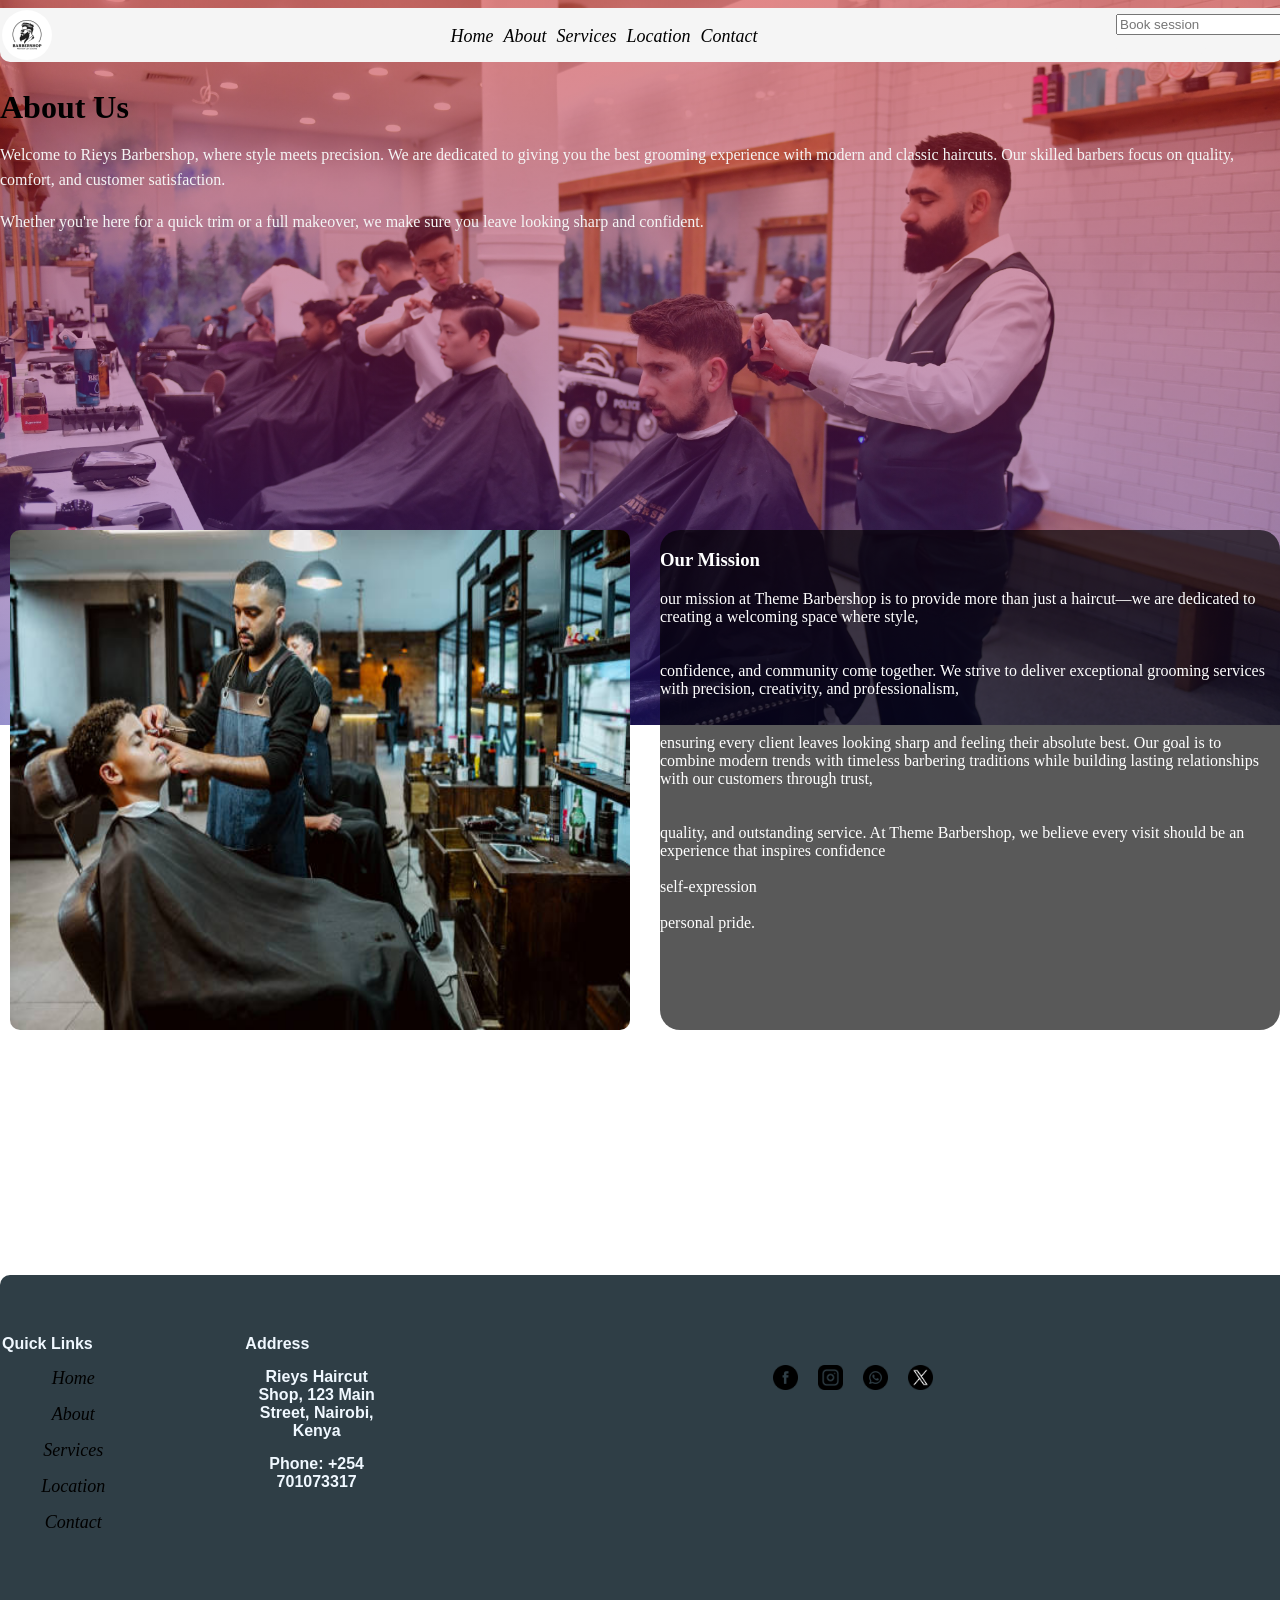
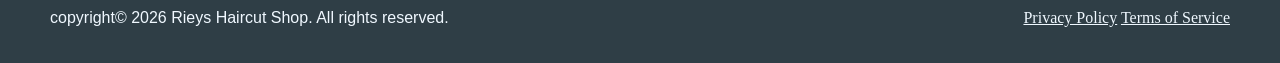
<file: pages/about.html>
<!DOCTYPE html>
<html lang="en">
<head>
    <meta charset="UTF-8">
    <meta name="viewport" content="width=device-width, initial-scale=1.0">
    <title>best barber shop</title>
    <link rel="stylesheet" href="about.css">
    <link rel="shortcut icon" href="/img/logo.webp" type="image/x-icon">
</head>
<body>
       <div class="banner">
        <div class="header">

            <div class="navigation">
                <img src="/img/logo.webp" alt="logo">
                
                <ul>
              <li> <a href="/index.html">Home</a> </li>
              <li><a href="/pages/about.html">About</a></li>
              <li><a href="/pages/services.html">Services</a></li>
              <li><a href="/pages/location.html">Location</a></li>
              <li><a href="/pages/contact.html">Contact</a></li>
                  
                </ul>
                <div class="text">
                    <input type="text" placeholder="Book session">
                </div>
                <!-- end of text -->
              
            </div>
            <!-- navbar -->

  </div>  <!-- header -->
  
  <div class="about-container">
    
    <div class="about-text">
      <h2>About Us</h2>
      <p>
        Welcome to Rieys Barbershop, where style meets precision. We are dedicated 
        to giving you the best grooming experience with modern and classic haircuts.
        Our skilled barbers focus on quality, comfort, and customer satisfaction.
      </p>
      <p>
        Whether you're here for a quick trim or a full makeover, we make sure you 
        leave looking sharp and confident.
      </p>
    </div>

    <div class="about-image">
      <img src="/img/best.jpg" alt="Barbershop">
      <div class="bo">
        <h3>Our Mission</h3>
<p>
          our mission at Theme Barbershop is to provide more than just a haircut—we are dedicated to creating a welcoming space where style,<br> <br><br> confidence, and community come together. We strive to deliver exceptional grooming services with precision, creativity, and professionalism,<br><br><br> ensuring every client leaves looking sharp and feeling their absolute best. Our goal is to combine modern trends with timeless barbering traditions while building lasting relationships with our customers through trust,<br> <br><br>quality, and outstanding service. At Theme Barbershop, we believe every visit should be an experience that inspires confidence <br><br> self-expression <br><br>  personal pride.
        </p>
      </div>
    </div>

  </div>
</section>


</div>
    <!-- end of banner -->
       <div class="footer">
        <div class="boxcontainer">
            <div class="quicklinks">
                <h4>Quick Links</h4>
                <ul>
                    <li> <a href="/index.html">Home</a> </li>
              <li><a href="/pages/about.html">About</a></li>
              <li><a href="/pages/services.html">Services</a></li>
              <li><a href="/pages/location.html">Location</a></li>
              <li><a href="/pages/contact.html">Contact</a></li>
  </ul>
 </div>
 <!-- end of quick links -->
  <div class="address">
    <h4>Address</h4>
    <ul>
    <li><span>Rieys Haircut Shop, 123 Main Street, Nairobi, Kenya</span></li>
    <li>
        Phone: +254 701073317
    </li>
</ul>
 </div>
 <!-- end of address -->
  <div class="socialicon">
    <img src="/img/facebook.png" alt="">
    <img src="/img/instagram.png" alt="">
    <img src="/img/black (2).png" alt="">
    <img src="/img/twitter (1).png" alt="">
 </div>
 <!-- end of social connections -->
  <div class="end">
    <!-- start of end -->
     <hr class="footer-divider"></div>

  </div>
  <!-- end of end -->
   <div class="footer-bottom">
    <div class="copyright">
        copyright© 2026 Rieys Haircut Shop. All rights reserved.
    </div>
    <div class="footer-legal">
      <p></p>  <a href="#">Privacy Policy</a>
        <a href="#">Terms of Service</a>
        </p>
    </div>
    <!-- end of footer legal -->


   </div>





        </div>
       </div>

    
</body>
</html>
</file>
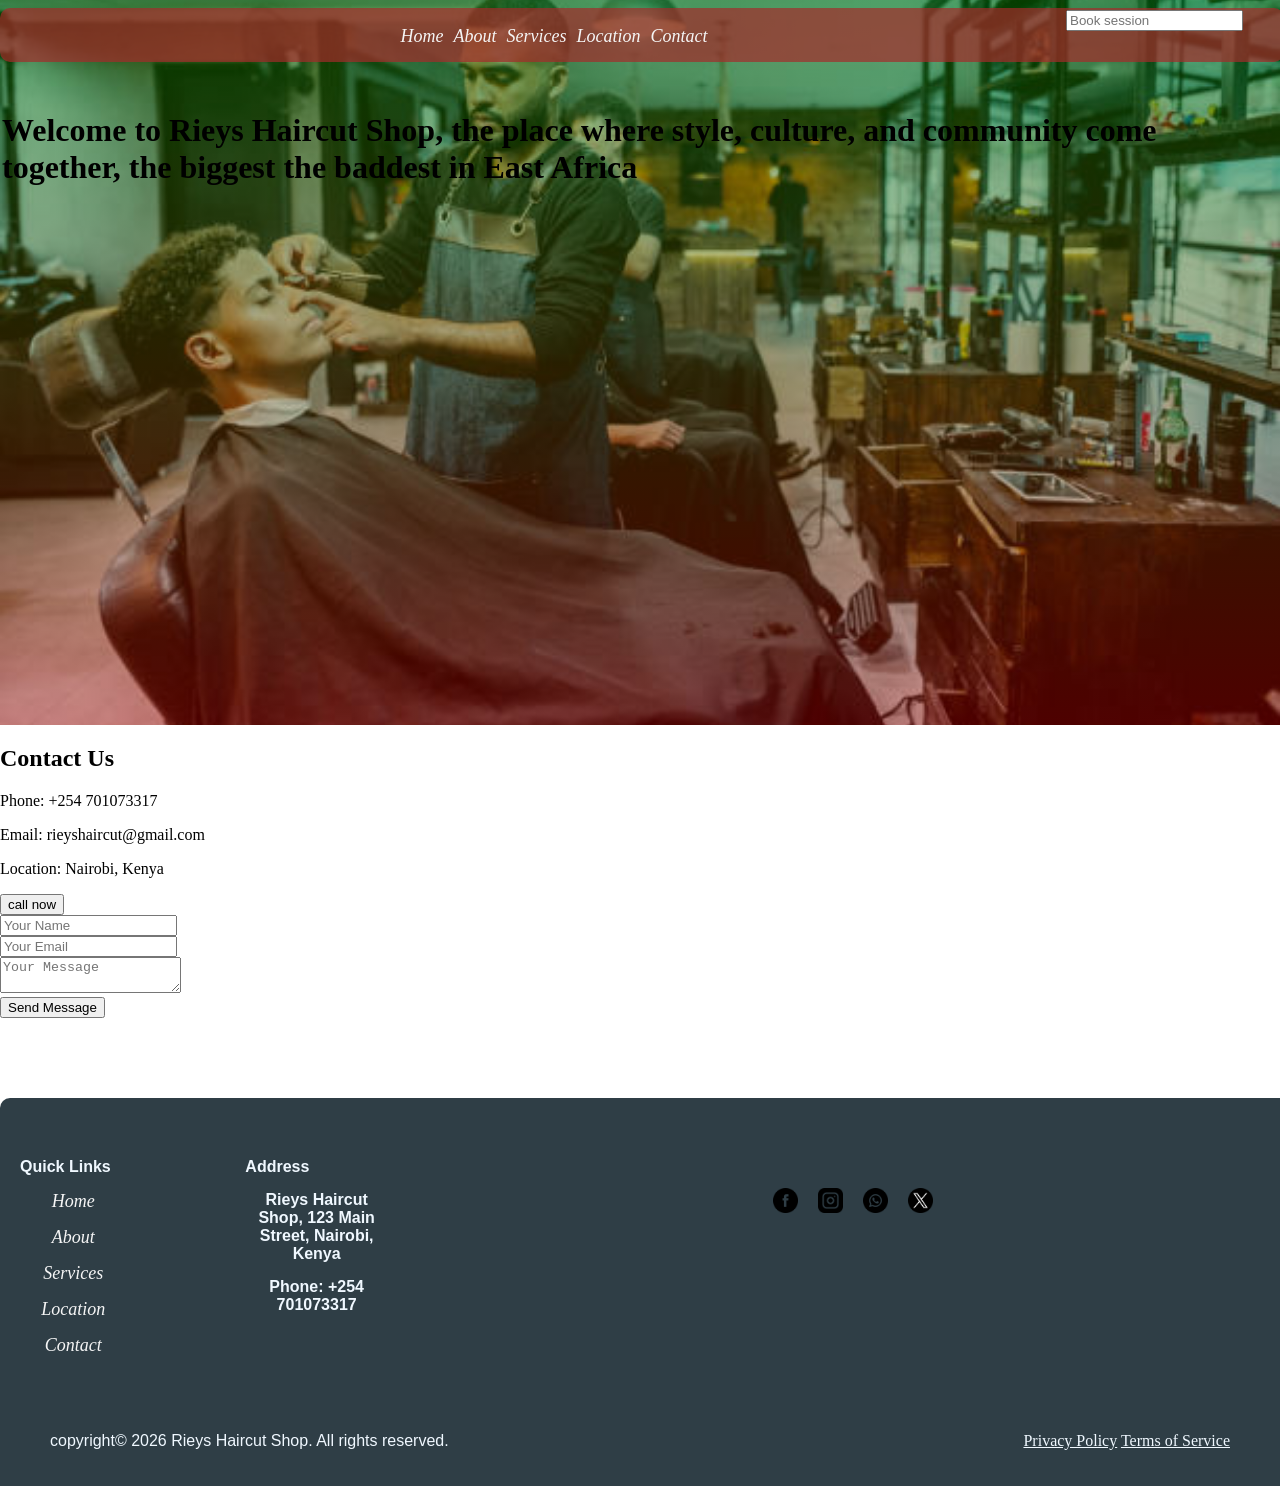
<file: pages/contact.html>
<!DOCTYPE html>
<html lang="en">
<head>
    <meta charset="UTF-8">
    <meta name="viewport" content="width=device-width, initial-scale=1.0">
    <title>Document</title>
    <link rel="stylesheet" href="contact.css">
</head>
<body>
       <div class="banner">
        
 
        <div class="header">

            <div class="navigation">
                
                <ul>
              <li> <a href="/index.html">Home</a> </li>
              <li><a href="/pages/about.html">About</a></li>
              <li><a href="/pages/services.html">Services</a></li>
              <li><a href="/pages/location.html">Location</a></li>
              <li><a href="/pages/contact.html">Contact</a></li>
                  
                </ul>
                <div class="text">
                    <input type="text" placeholder="Book session">
                </div>
                <!-- end of text -->
              
            </div>
            <!-- navbar -->
             <div class="write">
                <h1>  <p>Welcome to Rieys Haircut Shop, the place where style, culture, and community come together, the biggest the baddest in East Africa</p></h1>
             </div>
             <!-- end of write -->

  </div>  <!-- header -->
 


</div>
    <!-- end of banner -->
       
  <section class="contact">
    <h2>Contact Us</h2>

    <p>Phone: +254 701073317</p>
    <p>Email: rieyshaircut@gmail.com</p>
    <p> Location: Nairobi, Kenya</p>
    <button class="btn">call now</button>

    <!-- Contact Form -->
    <form>
        <input type="text" placeholder="Your Name" required><br>
        <input type="email" placeholder="Your Email" required><br>
        <textarea placeholder="Your Message" required></textarea><br>
        <button type="submit">Send Message</button>
    </form>
</section>


  
 
</div>
   <div class="footer">
        <div class="boxcontainer">
            <div class="quicklinks">
                <h4>Quick Links</h4>
                <ul>
                    <li> <a href="/index.html">Home</a> </li>
              <li><a href="/pages/about.html">About</a></li>
              <li><a href="/pages/services.html">Services</a></li>
              <li><a href="/pages/location.html">Location</a></li>
              <li><a href="/pages/contact.html">Contact</a></li>
  </ul>
 </div>
 <!-- end of quick links -->
  <div class="address">
    <h4>Address</h4>
    <ul>
    <li><span>Rieys Haircut Shop, 123 Main Street, Nairobi, Kenya</span></li>
    <li>
        Phone: +254 701073317
    </li>
</ul>
 </div>
 <!-- end of address -->
  <div class="socialicon">
    <img src="/img/facebook.png" alt="">
    <img src="/img/instagram.png" alt="">
    <img src="/img/black (2).png" alt="">
    <img src="/img/twitter (1).png" alt="">
 </div>
 <!-- end of social connections -->
  <div class="end">
    <!-- start of end -->
     <hr class="footer-divider"></div>

  </div>
  <!-- end of end -->
   <div class="footer-bottom">
    <div class="copyright">
        copyright© 2026 Rieys Haircut Shop. All rights reserved.
    </div>
    <div class="footer-legal">
      <p></p>  <a href="#">Privacy Policy</a>
        <a href="#">Terms of Service</a>
        </p>
    </div>
    <!-- end of footer legal -->


   </div>
  </div>
       </div>
</body>
</html>
</file>
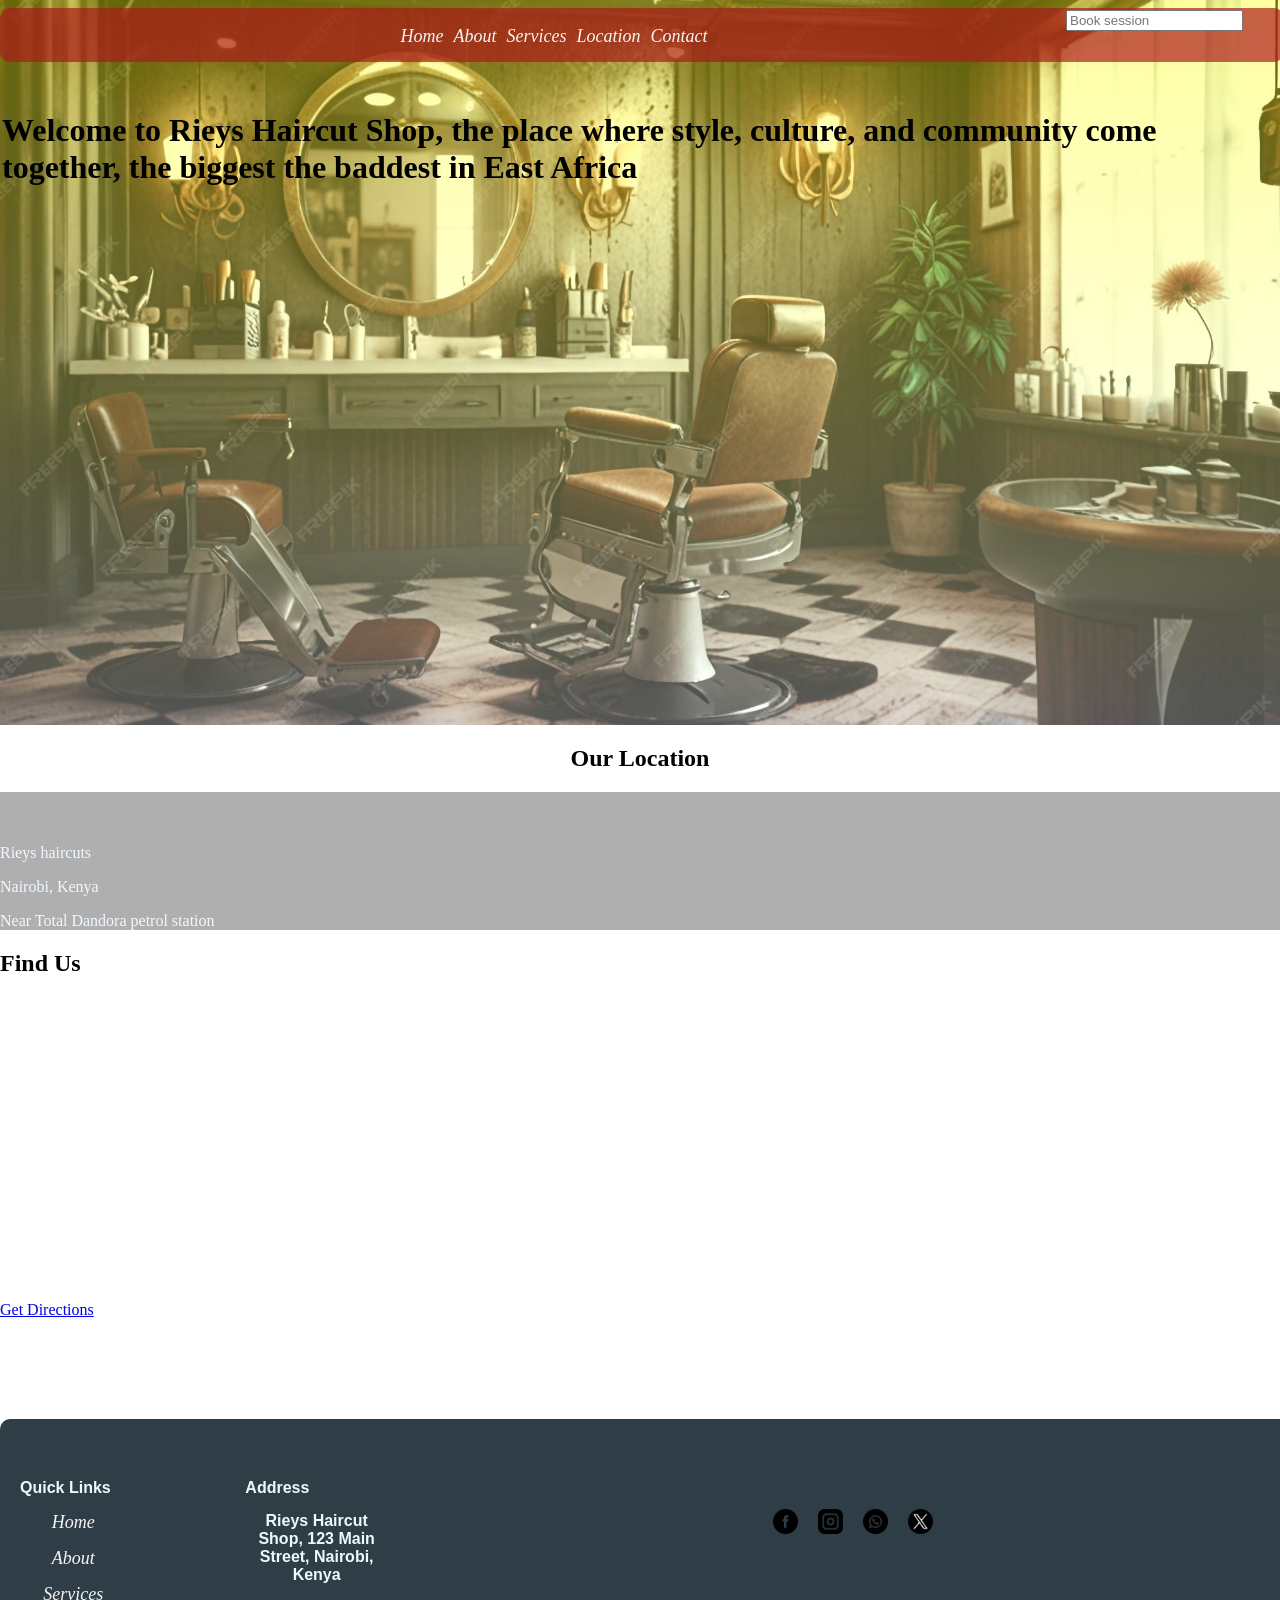
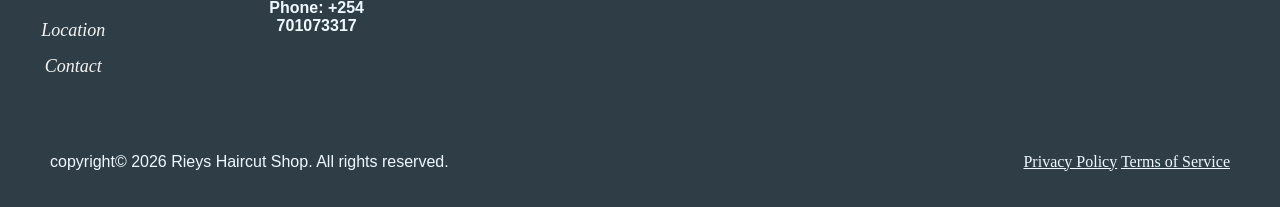
<file: pages/location.html>
<!DOCTYPE html>
<html lang="en">
<head>
    <meta charset="UTF-8">
    <meta name="viewport" content="width=device-width, initial-scale=1.0">
    <title>Document</title>
    <link rel="stylesheet" href="location.css">
</head>
<body>
   <div class="banner">
        
 
        <div class="header">

            <div class="navigation">
                
                <ul>
              <li> <a href="/index.html">Home</a> </li>
              <li><a href="/pages/about.html">About</a></li>
              <li><a href="/pages/services.html">Services</a></li>
              <li><a href="/pages/location.html">Location</a></li>
              <li><a href="/pages/contact.html">Contact</a></li>
                  
                </ul>
                <div class="text">
                    <input type="text" placeholder="Book session">
                </div>
                <!-- end of text -->
              
            </div>
            <!-- navbar -->
             <div class="write">
                <h1>  <p>Welcome to Rieys Haircut Shop, the place where style, culture, and community come together, the biggest the baddest in East Africa</p></h1>
             </div>
             <!-- end of write -->

  </div>  <!-- header -->
 


</div>
    <!-- end of banner -->
   <div class="loc">
    <h2>Our Location</h2>
   </div>
  <section class="location">
    <br><br>
    <p> Rieys haircuts</p>
    <p>Nairobi, Kenya</p>
    <p>Near Total Dandora petrol station</p>
</section>  
<section class="map">
    <h2>Find Us</h2>

    <iframe 
        src="https://www.google.com/maps/embed?..."
        width="100%" 
        height="300" 
        style="border:0;" 
        allowfullscreen="" 
        loading="lazy">
    </iframe>
</section>
<a href="https://www.google.com/maps?q=Nairobi+Kenya" target="_blank" class="btn">
    Get Directions
</a>


  
</div>
 <div class="footer">
        <div class="boxcontainer">
            <div class="quicklinks">
                <h4>Quick Links</h4>
                <ul>
                 <li> <a href="index.html">Home</a> </li>
              <li><a href="/pages/about.html">About</a></li>
              <li><a href="/pages/services.html">Services</a></li>
              <li><a href="/pages/location.html">Location</a></li>
              <li><a href="/pages/contact.html">Contact</a></li>
  </ul>
 </div>
 <!-- end of quick links -->
  <div class="address">
    <h4>Address</h4>
    <ul>
    <li><span>Rieys Haircut Shop, 123 Main Street, Nairobi, Kenya</span></li>
    <li>
        Phone: +254 701073317
    </li>
</ul>
 </div>
 <!-- end of address -->
  <div class="socialicon">
    <img src="/img/facebook.png" alt="">
    <img src="/img/instagram.png" alt="">
    <img src="/img/black (2).png" alt="">
    <img src="/img/twitter (1).png" alt="">
 </div>
 <!-- end of social connections -->
  <div class="end">
    <!-- start of end -->
     <hr class="footer-divider"></div>

  </div>
  <!-- end of end -->
   <div class="footer-bottom">
    <div class="copyright">
        copyright© 2026 Rieys Haircut Shop. All rights reserved.
    </div>
    <div class="footer-legal">
      <p></p>  <a href="#">Privacy Policy</a>
        <a href="#">Terms of Service</a>
        </p>
    </div>
    <!-- end of footer legal -->


   </div>

 </div> 
  </div>
</body>
</html>
</file>
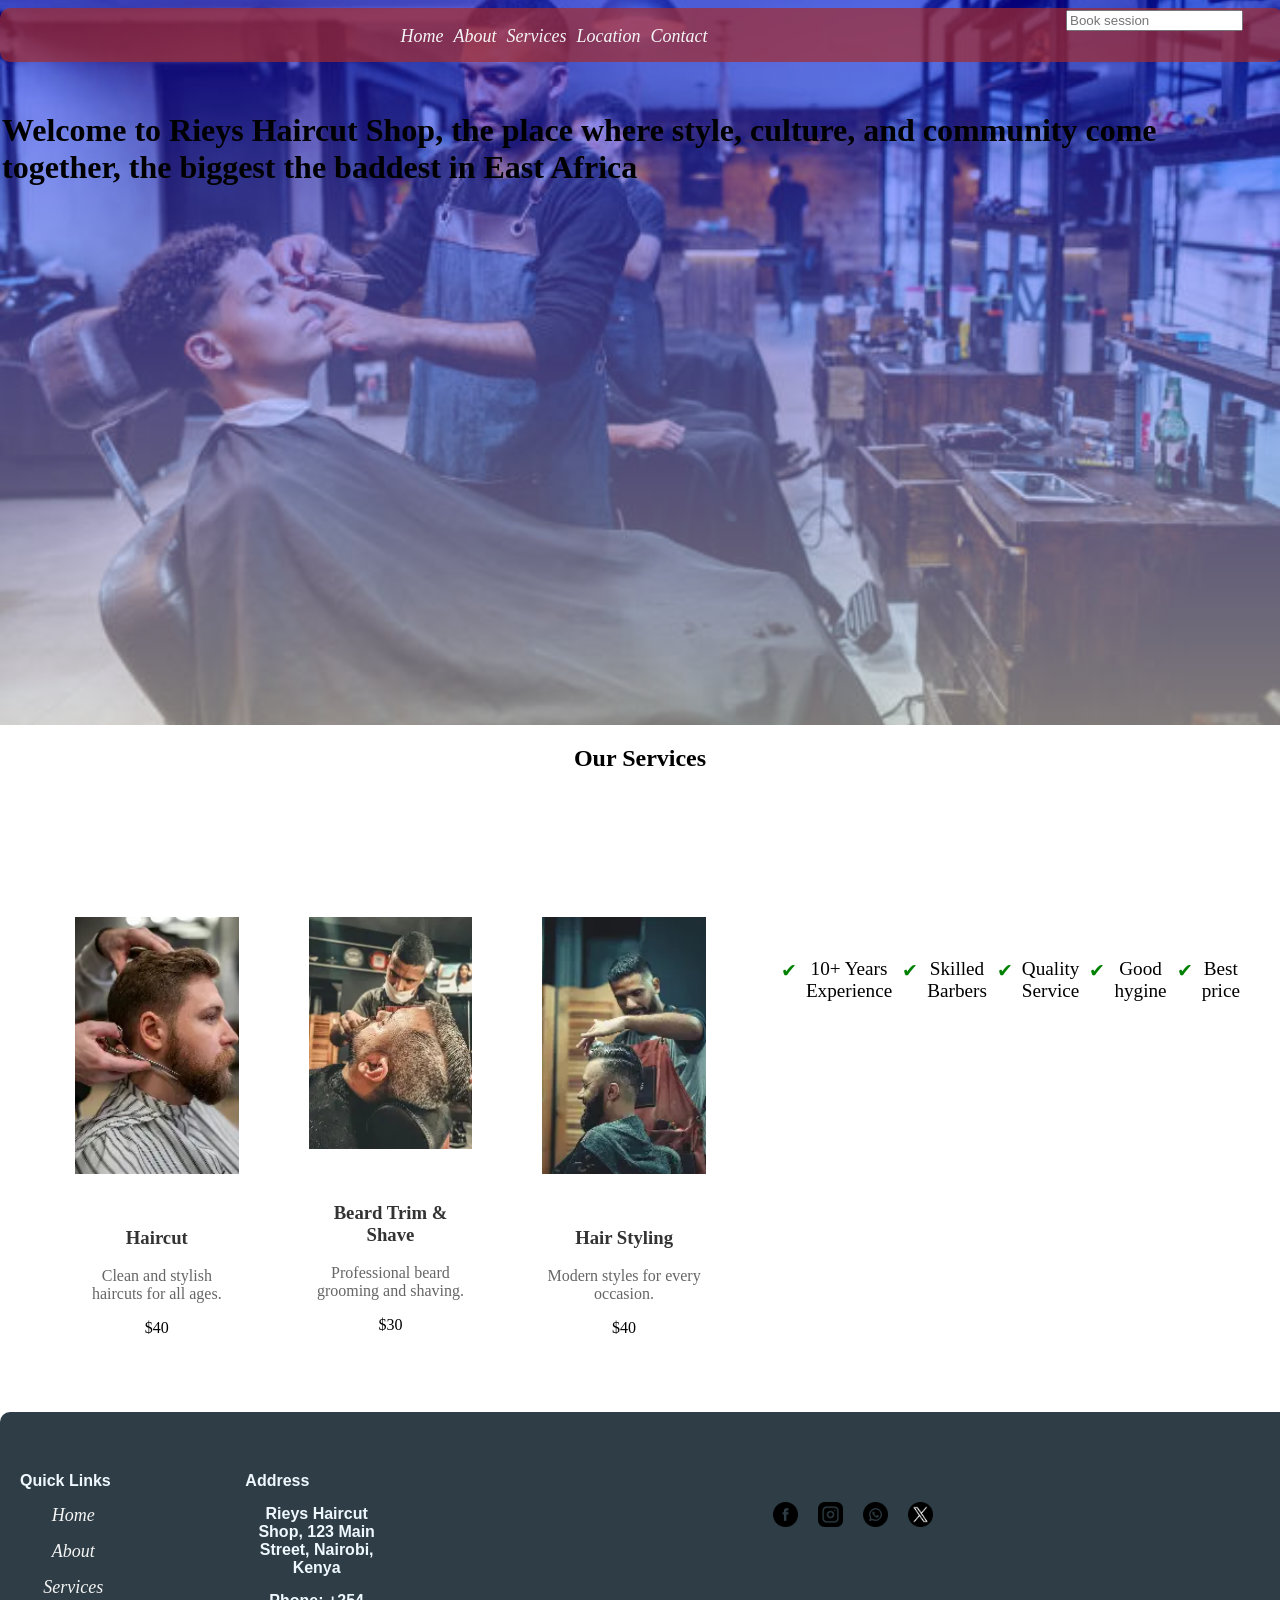
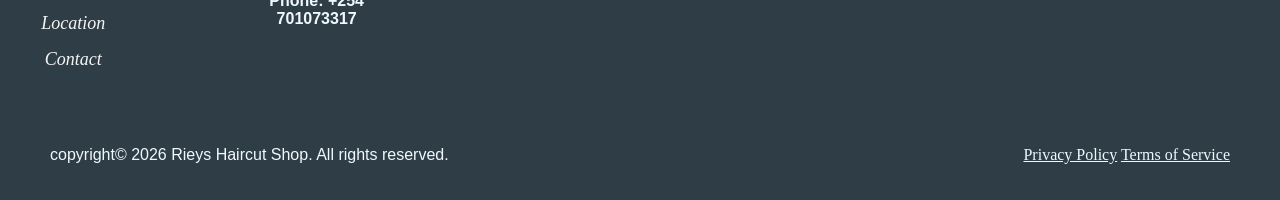
<file: pages/services.html>
<!DOCTYPE html>
<html lang="en">
<head>
    <meta charset="UTF-8">
    <meta name="viewport" content="width=device-width, initial-scale=1.0">
    <title>Document</title>
    <link rel="stylesheet" href="services.css">
</head>
<body>
     <div class="banner">
        
 
        <div class="header">

            <div class="navigation">
                
                <ul>
              <li> <a href="/index.html">Home</a> </li>
              <li><a href="/pages/about.html">About</a></li>
              <li><a href="/pages/services.html">Services</a></li>
              <li><a href="/pages/location.html">Location</a></li>
              <li><a href="/pages/contact.html">Contact</a></li>
                  
                </ul>
                <div class="text">
                    <input type="text" placeholder="Book session">
                </div>
                <!-- end of text -->
              
            </div>
            <!-- navbar -->
             <div class="write">
                <h1>  <p>Welcome to Rieys Haircut Shop, the place where style, culture, and community come together, the biggest the baddest in East Africa</p></h1>
             </div>
             <!-- end of write -->

  </div>  <!-- header -->
 


</div>
    <!-- end of banner -->
  <div class="ours">
  <h2>Our Services</h2>

  </div>
  <div class="housing">
    
  <section class="services">
  

  <div class="service-box">
    <img src="/img/barber 2.webp" alt="Haircut">
    <h3>Haircut</h3>
    <p>Clean and stylish haircuts for all ages.</p>
    <span>$40</span>
  </div>
  

  <div class="service-box">
    <img src="/img/barber 1.webp" alt="Beard Trim">
    <h3>Beard Trim & Shave</h3>
    <p>Professional beard grooming and shaving.</p>
    <span>$30</span>
  </div>

  <div class="service-box">
    <img src="/img/barber3.webp" alt="Hair Styling">
    <h3>Hair Styling</h3>
    <p>Modern styles for every occasion.</p>
    <span>$40</span>
    
  </div>
  <ul class="about-list">
  <li>10+ Years Experience</li>
  <li>Skilled Barbers</li>
  <li>Quality Service</li>
  <li>Good hygine</li>
  <li>Best price</li>
</ul>
  </div> 
  <!-- end of housing -->
 
</section>
   <div class="footer">
        <div class="boxcontainer">
            <div class="quicklinks">
                <h4>Quick Links</h4>
                <ul>
                 <li> <a href="/index.html">Home</a> </li>
              <li><a href="/pages/about.html">About</a></li>
              <li><a href="/pages/services.html">Services</a></li>
              <li><a href="/pages/location.html">Location</a></li>
              <li><a href="/pages/contact.html">Contact</a></li>
  </ul>
 </div>
 <!-- end of quick links -->
  <div class="address">
    <h4>Address</h4>
    <ul>
    <li><span>Rieys Haircut Shop, 123 Main Street, Nairobi, Kenya</span></li>
    <li>
        Phone: +254 701073317
    </li>
</ul>
 </div>
 <!-- end of address -->
  <div class="socialicon">
    <img src="/img/facebook.png" alt="">
    <img src="/img/instagram.png" alt="">
    <img src="/img/black (2).png" alt="">
    <img src="/img/twitter (1).png" alt="">
 </div>
 <!-- end of social connections -->
  <div class="end">
    <!-- start of end -->
     <hr class="footer-divider"></div>

  </div>
  <!-- end of end -->
   <div class="footer-bottom">
    <div class="copyright">
        copyright© 2026 Rieys Haircut Shop. All rights reserved.
    </div>
    <div class="footer-legal">
      <p></p>  <a href="#">Privacy Policy</a>
        <a href="#">Terms of Service</a>
        </p>
    </div>
    <!-- end of footer legal -->


   </div>

 </div> 
  </div>

</body>
</html>
</file>
<file: pages/about.css>
body{
    padding: 0;
    margin: 0;
}

.banner{
    width: 100%;
    height: 80vh;
    background-image: linear-gradient(rgba(196, 22, 22, 0.514),rgba(37, 21, 179, 0.384)),url(/img/bg2.jfif);
    background-repeat: no-repeat;
    background-position: center;
    background-size: cover;
    padding-top: 5px;
    display: cover;
}
.header{
    width: 100%;
    height: 50px;
    background-color: whitesmoke;
    margin: auto;
    margin-top: 3px;
    border-top-right-radius: 10px radius;
    border-bottom-left-radius: 10px;
    padding: 2px;
    border: top left radius 10px;
    border-bottom-right-radius: 10px;
    padding: 2px;
}
.navigation{
    width: 100%;
    height: 30px;
    color: white;
    margin: auto;
    display:flex;
}
.navigation img{
    border-radius: 50%;
    height: 50px;
;

}
ul li {
    list-style: none;
    gap: 5px;
    text-align: center;
}
.navigation ul a{
    text-decoration: none;
}
ul{
    float: left;
    display: flex;
    width: 80%;
    gap: 10px;
    justify-content: center;
}

    
li a {
    text-decoration: none;
    color: black;
    font-weight: lighter;
    font-size: large;
    font-style: italic;
    font-family: Cambria, Cochin, Georgia, Times, 'Times New Roman', serif;
    text-align: center;
    gap: 5px;
}
.text{
    width: 7%;
    height: 40px;
    background-color:whitesmoke;
    border-radius: 6px;
    margin-top: 4px;

}

  


.about-text h2 {
  font-size: 32px;
  margin-bottom: 15px;
}

.about-text p {
  color:whitesmoke;
  line-height: 1.6;
}

.about-image {
  width: 100%;
  display: flex;
}

.about-image img {
  width: 100%;
  border-radius: 10px;
  margin-top: 280px;
  margin-left: 10px;
}
.bo {
    width: 100%;
    height: 500px;
    background-color: rgba(0, 0, 0, 0.651);
    color: white;
    margin-top: 280px;
    margin-left: 30px;
    border-radius: 20px;
    font-family: Cambria, Cochin, Georgia, Times, 'Times New Roman', serif;

  
}
.footer{
    width: 100%;
    height: AUTO;
    background-color:#2F3E46;
    padding: 40px 0 20px 0;
    border-top-left-radius: 10px;
    box-sizing: border-box;
    margin-top: 550px;

}
.boxcontainer{
    display: flex;
    flex-direction: row;
    justify-content: center;
    gap: 60px;
    margin-top: 20px;
    margin-bottom: 40px;
}
.quicklinks h4{
    font-family: Arial, Helvetica, sans-serif;
    margin-left: 2px;
    color: aliceblue;
    margin-top: 0;
    margin-bottom: 15px;

}
.quicklinks{
    width: 25%;
}
.quicklinks ul{
    list-style: none;
    padding-left:  0;
    text-decoration: none;
    
    flex-direction: column;
    gap: 15px;
    font-family: Arial, Helvetica, sans-serif;
    color: aliceblue;
    font-weight: bold;
    margin: 0;
}
.quicklinks  li {
    flex-direction: column;
    color: aliceblue;
}
.address h4{
    font-family: Arial, Helvetica, sans-serif;
    margin-left: 2px;
    color: aliceblue;
    margin-top: 0;
    margin-bottom: 15px;

}
.address{
    width: 25%;
}
.address ul{
    list-style: none;
    padding-left:  0;
    text-decoration: none;
    display: flex;
    flex-direction: column;
    gap: 15px;
    font-family: Arial, Helvetica, sans-serif;
    color: aliceblue;
    font-weight: bold;
    margin: 0;
}
.socialicon{
    width: 100%;
    height: auto;
    margin-top: 30px;
    display: flex;
    flex-direction: row;
    justify-content: center;
    gap: 20px;
}
.socialicon img{
    width: auto;
    height: 25px;
    object-fit: contain;
}
.end{
    display: flex;
    flex-direction: row;
    justify-content: center;
    margin-top: 30px;
}
.footer-bottom a{
    font-size: medium;
    color: aliceblue;

}
.footer-bottom{
display: flex;
flex-direction: row;
justify-content: space-between;
align-items: center;
padding: 20px 50px 0 50px;
box-sizing: border-box;
}
.footer-divider{
    margin: 0;
    border: 0;
    border-top: 1px solid #ccc;
    width: 95%;
}
.copyright{
    font-family: Arial, Helvetica, sans-serif;
    color: aliceblue;
}
.footer-legal{
    color: aliceblue;
}
</file>
<file: pages/contact.css>
body{
    padding: 0;
    margin: 0;
}

.banner{
    width: 100%;
    height: 80vh;
    background-image:linear-gradient(rgba(0, 128, 0, 0.479),rgba(255, 0, 0, 0.274)),url(/img/best.jpg);
    background-repeat:no repeat;
    background-position: center;
    background-size: cover;
    padding-top: 5px;
    display: cover;
}


.header{
    width: 100%;
    height: 50px;
    background-color: rgba(165, 42, 42, 0.692);
    margin: auto;
    margin-top: 3px;
    border-top-right-radius: 10px;
    border-bottom-left-radius: 10px;
    padding: 2px;
    border-top-left-radius: 10px;
    border-bottom-right-radius: 10px;
    
    
    
}
.navigation{
    width: 100%;
    height: 30px;
    color: rgb(145, 124, 124);
    margin: auto;
    display:flex;
    padding-bottom: 40px;
    
}
.navigation img{
    border-radius: 50%;
    height: 50px;
}
ul li {
    list-style: none;
    gap: 5px;
    text-align: center;
}
.navigation ul a{
    text-decoration: none;
}
ul{
    float: left;
    display: flex;
    width: 80%;
    gap: 10px;
    justify-content: center;
}

    
li a{
    text-decoration: none;
    color: whitesmoke;
    font-weight: lighter;
    font-size: large;
    font-style: italic;
    font-family: Cambria, Cochin, Georgia, Times, 'Times New Roman', serif;
    text-align: center;
    gap: 5px;
}

.footer{
    width: 100%;
    height: AUTO;
    background-color:#2F3E46;
    padding: 40px 0 20px 0;
    border-top-left-radius: 10px;
    box-sizing: border-box;
    margin-top: 80px;

}
.boxcontainer{
    display: flex;
    flex-direction: row;
    justify-content: center;
    gap: 60px;
    margin-top: 20px;
    margin-bottom: 40px;
}
.quicklinks h4{
    font-family: Arial, Helvetica, sans-serif;
    margin-left: 2px;
    color: aliceblue;
    margin-top: 0;
    margin-bottom: 15px;
    margin-left: 20px;

}
.quicklinks{
    width: 25%;
}
.quicklinks ul{
    list-style: none;
    padding-left:  0;
    text-decoration: none;
    
    flex-direction: column;
    gap: 15px;
    font-family: Arial, Helvetica, sans-serif;
    color: aliceblue;
    font-weight: bold;
    margin: 0;
}
.quicklinks  li {
    flex-direction: column;
    color: aliceblue;
}
.address h4{
    font-family: Arial, Helvetica, sans-serif;
    margin-left: 2px;
    color: aliceblue;
    margin-top: 0;
    margin-bottom: 15px;

}
.address{
    width: 25%;
}
.address ul{
    list-style: none;
    padding-left:  0;
    text-decoration: none;
    display: flex;
    flex-direction: column;
    gap: 15px;
    font-family: Arial, Helvetica, sans-serif;
    color: aliceblue;
    font-weight: bold;
    margin: 0;
}
.socialicon{
    width: 100%;
    height: auto;
    margin-top: 30px;
    display: flex;
    flex-direction: row;
    justify-content: center;
    gap: 20px;
}
.socialicon img{
    width: auto;
    height: 25px;
    object-fit: contain;
}
.end{
    display: flex;
    flex-direction: row;
    justify-content: center;
    margin-top: 30px;
}
.footer-bottom a{
    font-size: medium;
    color: aliceblue;

}
.footer-bottom{
display: flex;
flex-direction: row;
justify-content: space-between;
align-items: center;
padding: 20px 50px 0 50px;
box-sizing: border-box;
}
.footer-divider{
    margin: 0;
    border: 0;
    border-top: 1px solid #ccc;
    width: 95%;
}
.copyright{
    font-family: Arial, Helvetica, sans-serif;
    color: aliceblue;
}
.footer-legal{
    color: aliceblue;
}
</file>
<file: pages/location.css>
body{
    padding: 0;
    margin: 0;
}

.banner{
    width: 100%;
    height: 80vh;
    background-image: linear-gradient(rgba(255, 255, 0, 0.363),rgba(255, 255, 255, 0.301)),url(/img/bg.jpg);
    background-repeat: no-repeat;
    background-position: center;
    background-size: cover;
    padding-top: 5px;
    display: cover;
}


.header{
    width: 100%;
    height: 50px;
    background-color: rgba(173, 26, 26, 0.685);
    margin: auto;
    margin-top: 3px;
    border-top-right-radius: 10px;
    border-bottom-left-radius: 10px;
    padding: 2px;
    border-top-left-radius: 10px;
    border-bottom-right-radius: 10px;
    
    
    
}
.navigation{
    width: 100%;
    height: 30px;
    color: rgb(145, 124, 124);
    margin: auto;
    display:flex;
    padding-bottom:40px ;
    
}
.navigation img{
    border-radius: 50%;
    height: 50px;
;

}
ul li {
    list-style: none;
    gap: 5px;
    text-align: center;
}
.navigation ul a{
    text-decoration: none;
}
ul{
    float: left;
    display: flex;
    width: 80%;
    gap: 10px;
    justify-content: center;
}

    
li a{
    text-decoration: none;
    color: whitesmoke;
    font-weight: lighter;
    font-size: large;
    font-style: italic;
    font-family: Cambria, Cochin, Georgia, Times, 'Times New Roman', serif;
    text-align: center;
    gap: 5px;
}
.loc{
    text-align: center;
}
.location{
    background-color: rgba(0, 0, 0, 0.315);
    color: aliceblue;
}
.location h2{
    text-align: center;
    
}
.tagline {
  color: gold;
  font-size: 13px;
}


.footer{
    width: 100%;
    height: AUTO;
    background-color:#2F3E46;
    padding: 40px 0 20px 0;
    border-top-left-radius: 10px;
    box-sizing: border-box;
    margin-top: 100px;

}
.boxcontainer{
    display: flex;
    flex-direction: row;
    justify-content: center;
    gap: 60px;
    margin-top: 20px;
    margin-bottom: 40px;
}
.quicklinks h4{
    font-family: Arial, Helvetica, sans-serif;
    margin-left: 2px;
    color: aliceblue;
    margin-top: 0;
    margin-bottom: 15px;
    margin-left: 20px;

}
.quicklinks{
    width: 25%;
}
.quicklinks ul{
    list-style: none;
    padding-left:  0;
    text-decoration: none;
    
    flex-direction: column;
    gap: 15px;
    font-family: Arial, Helvetica, sans-serif;
    color: aliceblue;
    font-weight: bold;
    margin: 0;
}
.quicklinks  li {
    flex-direction: column;
    color: aliceblue;
}
.address h4{
    font-family: Arial, Helvetica, sans-serif;
    margin-left: 2px;
    color: aliceblue;
    margin-top: 0;
    margin-bottom: 15px;

}
.address{
    width: 25%;
}
.address ul{
    list-style: none;
    padding-left:  0;
    text-decoration: none;
    display: flex;
    flex-direction: column;
    gap: 15px;
    font-family: Arial, Helvetica, sans-serif;
    color: aliceblue;
    font-weight: bold;
    margin: 0;
}
.socialicon{
    width: 100%;
    height: auto;
    margin-top: 30px;
    display: flex;
    flex-direction: row;
    justify-content: center;
    gap: 20px;
}
.socialicon img{
    width: auto;
    height: 25px;
    object-fit: contain;
}
.end{
    display: flex;
    flex-direction: row;
    justify-content: center;
    margin-top: 30px;
}
.footer-bottom a{
    font-size: medium;
    color: aliceblue;

}
.footer-bottom{
display: flex;
flex-direction: row;
justify-content: space-between;
align-items: center;
padding: 20px 50px 0 50px;
box-sizing: border-box;
}
.footer-divider{
    margin: 0;
    border: 0;
    border-top: 1px solid #ccc;
    width: 95%;
}
.copyright{
    font-family: Arial, Helvetica, sans-serif;
    color: aliceblue;
}
.footer-legal{
    color: aliceblue;
}
</file>
<file: pages/services.css>
body{
    padding: 0;
    margin: 0;
}

.banner{
    width: 100%;
    height: 80vh;
    background-image:linear-gradient(rgba(0, 0, 255, 0.466),rgba(255, 255, 255, 0.473)),url(/img/best.jpg);
    background-repeat:no repeat;
    background-position: center;
    background-size: cover;
    padding-top: 5px;
    display: cover;
}


.header{
    width: 100%;
    height: 50px;
    background-color: rgba(165, 42, 42, 0.692);
    margin: auto;
    margin-top: 3px;
    border-top-right-radius: 10px;
    border-bottom-left-radius: 10px;
    padding: 2px;
    border-top-left-radius: 10px;
    border-bottom-right-radius: 10px;
    
    
    
}
.navigation{
    width: 100%;
    height: 30px;
    color: rgb(145, 124, 124);
    margin: auto;
    display:flex;
    padding-bottom: 40px;
    
}
.navigation img{
    border-radius: 50%;
    height: 50px;
}
ul li {
    list-style: none;
    gap: 5px;
    text-align: center;
}
.navigation ul a{
    text-decoration: none;
}
ul{
    float: left;
    display: flex;
    width: 80%;
    gap: 10px;
    justify-content: center;
}

    
li a{
    text-decoration: none;
    color: whitesmoke;
    font-weight: lighter;
    font-size: large;
    font-style: italic;
    font-family: Cambria, Cochin, Georgia, Times, 'Times New Roman', serif;
    text-align: center;
    gap: 5px;
}
.ours{
    text-align: center;
}
.housing{
    width: 100%;
    height: 370px;
    margin-top: 70px;
    


}
.services {
  text-align: center;
  padding: 40px;
  display: flex;
  
}

.servces h2{
    text-align: center;
}

.service-box {
  margin: 15px;
  padding: 20px;
  border-radius: 10px;
  width: 30%;

  
}
.service-box img{
    width: 100%;
    margin-bottom: 30px;

}

.service-box h3 {
  color: #333;
}

.service-box p {
  color: #666;
}
.about-list li {
  position: relative;
  padding-left: 25px;
  margin: 10px 0;
  font-size: larger;
  margin-top:60px ;
  

}

.about-list li::before {
  content: "✔";
  position: absolute;
  left: 0;
  color: green;
  margin-top: 1px;


 } 
ul li :hover{
    cursor: pointer;
}
.footer{
    width: 100%;
    height: AUTO;
    background-color:#2F3E46;
    padding: 40px 0 20px 0;
    border-top-left-radius: 10px;
    box-sizing: border-box;
    margin-top: 200px;

}
.boxcontainer{
    display: flex;
    flex-direction: row;
    justify-content: center;
    gap: 60px;
    margin-top: 20px;
    margin-bottom: 40px;
}
.quicklinks h4{
    font-family: Arial, Helvetica, sans-serif;
    margin-left: 2px;
    color: aliceblue;
    margin-top: 0;
    margin-bottom: 15px;
    margin-left: 20px;

}
.quicklinks{
    width: 25%;
}
.quicklinks ul{
    list-style: none;
    padding-left:  0;
    text-decoration: none;
    
    flex-direction: column;
    gap: 15px;
    font-family: Arial, Helvetica, sans-serif;
    color: aliceblue;
    font-weight: bold;
    margin: 0;
}
.quicklinks  li {
    flex-direction: column;
    color: aliceblue;
}
.address h4{
    font-family: Arial, Helvetica, sans-serif;
    margin-left: 2px;
    color: aliceblue;
    margin-top: 0;
    margin-bottom: 15px;

}
.address{
    width: 25%;
}
.address ul{
    list-style: none;
    padding-left:  0;
    text-decoration: none;
    display: flex;
    flex-direction: column;
    gap: 15px;
    font-family: Arial, Helvetica, sans-serif;
    color: aliceblue;
    font-weight: bold;
    margin: 0;
}
.socialicon{
    width: 100%;
    height: auto;
    margin-top: 30px;
    display: flex;
    flex-direction: row;
    justify-content: center;
    gap: 20px;
}
.socialicon img{
    width: auto;
    height: 25px;
    object-fit: contain;
}
.end{
    display: flex;
    flex-direction: row;
    justify-content: center;
    margin-top: 30px;
}
.footer-bottom a{
    font-size: medium;
    color: aliceblue;

}
.footer-bottom{
display: flex;
flex-direction: row;
justify-content: space-between;
align-items: center;
padding: 20px 50px 0 50px;
box-sizing: border-box;
}
.footer-divider{
    margin: 0;
    border: 0;
    border-top: 1px solid #ccc;
    width: 95%;
}
.copyright{
    font-family: Arial, Helvetica, sans-serif;
    color: aliceblue;
}
.footer-legal{
    color: aliceblue;
}
</file>
